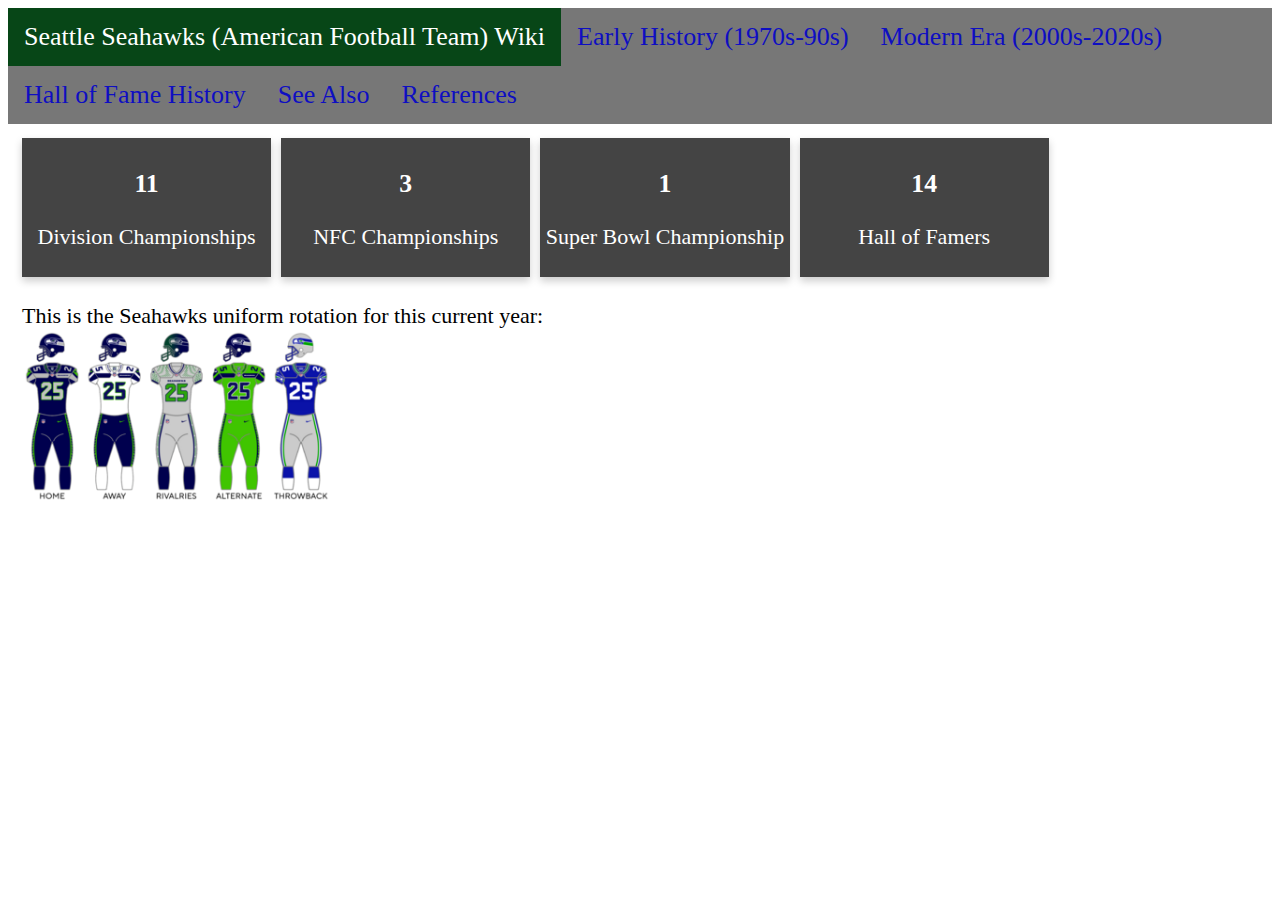
<file: lab02/index.html>
<!DOCTYPE html>
<html>

<head>
    <title>Seahawks Wiki geog328</title>

    <!-- Including the main.css file for styling -->
    <link rel="stylesheet" href="css/main.css">

    <!-- Including the Font Awesome CSS library for icons -->
    <link rel="stylesheet" href="https://cdnjs.cloudflare.com/ajax/libs/font-awesome/4.7.0/css/font-awesome.min.css">
</head>

<body>

    <!-- Navigation bar -->
    <div class="topnav" id="myTopnav">
        <!-- Active link pointing to the index.html page -->
        <a class="active" href="index.html">Seattle Seahawks (American Football Team) Wiki</a>

        <!-- Links to other sections -->
        <a href="section1.html">Early History (1970s-90s)</a>
        <a href="section2.html">Modern Era (2000s-2020s)</a>
        <a href="section3.html">Hall of Fame History</a>

        <!-- Additional links -->
        <a href="see_also.html">See Also</a>
        <a href="references.html">References</a>

        <!-- "Hamburger menu" / "Bar icon" to toggle the navigation links on smaller screens -->
        <a href="javascript:void(0);" class="icon">
            <i class="fa fa-bars"></i>
        </a>
    </div>

    <!-- Page content -->
    <div class="content">
        <div class="row">
            <div class="column">
              <div class="card">
                <p><i class=""></i></p>
                <h3>11</h3>
                <p>Division Championships
              </div>
            </div>
          
            <div class="column">
              <div class="card">
                <p><i class=""></i></p>
                <h3>3</h3>
                <p>NFC Championships</p>
              </div>
            </div>
          
            <div class="column">
              <div class="card">
                <p><i class=""></i></p>
                <h3>1</h3>
                <p>Super Bowl Championship</p>
              </div>
            </div>
          
            <div class="column">
              <div class="card">
                <p><i class=""></i></p>
                <h3>14</h3>
                <p>Hall of Famers</p>
              </div>
            </div>
          </div>
          <br>
          This is the Seahawks uniform rotation for this current year:
          <br>
          <img src="img/Seattle_Seahawks_Uniforms_2025.png" style="width: 25%; height: auto;">
          <br>
    </div>

    <!-- Including the main.js file for JavaScript functionality -->
    <script src="js/main.js"></script>

</body>

</html>
</file>
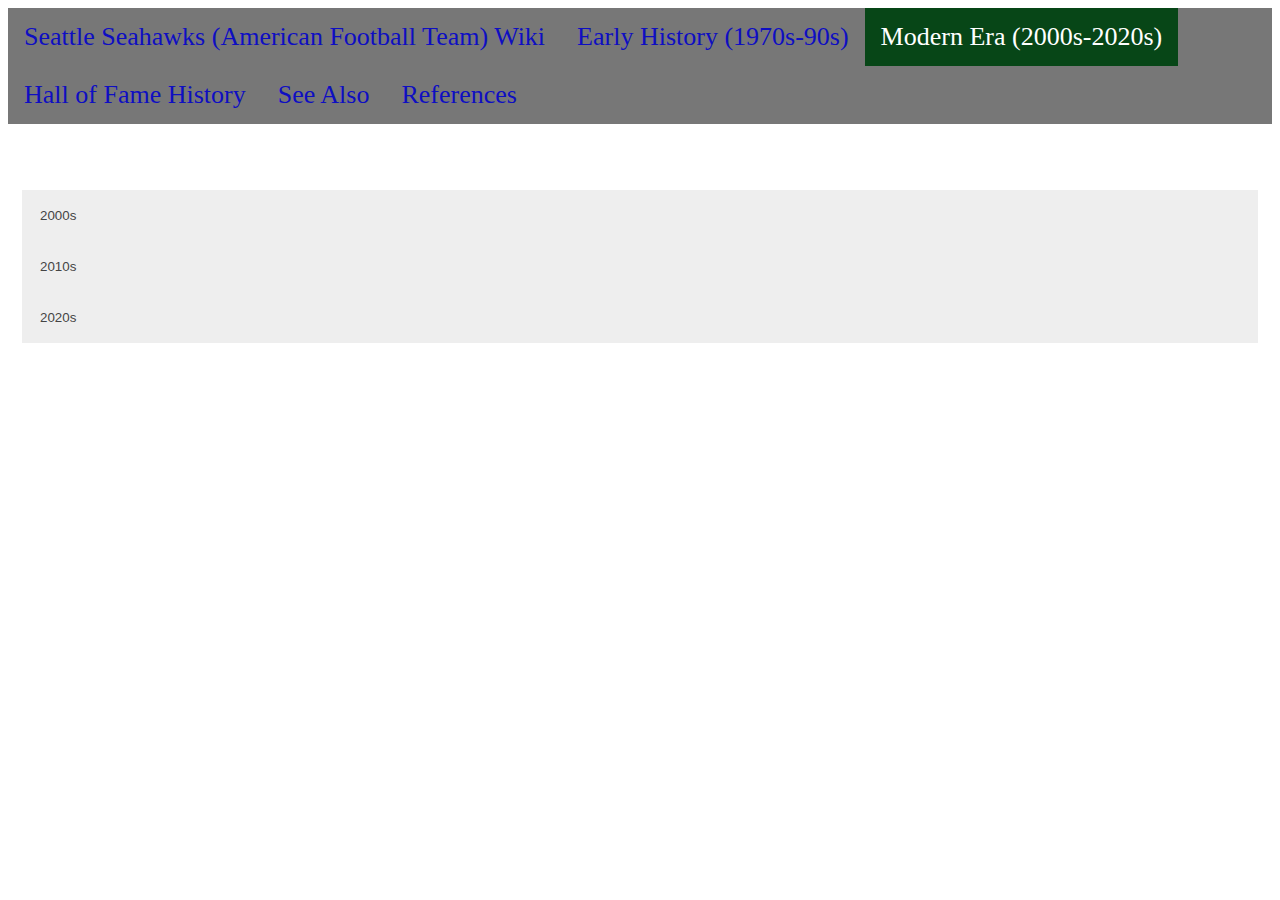
<file: lab02/section2.html>
<!DOCTYPE html>
<html>

<head>
    <title>Page Title</title>

    <!-- Including the main.css file for styling -->
    <link rel="stylesheet" href="css/main.css">

    <!-- Including the Font Awesome CSS library for icons -->
    <link rel="stylesheet" href="https://cdnjs.cloudflare.com/ajax/libs/font-awesome/4.7.0/css/font-awesome.min.css">
</head>

<body>

    <!-- Navigation bar -->
    <div class="topnav" id="myTopnav">
        <!-- Links to different sections -->
        <a href="index.html">Seattle Seahawks (American Football Team) Wiki</a>
        <a href="section1.html">Early History (1970s-90s)</a>

        <!-- Active link pointing to the section2.html page -->
        <a class="active" href="section2.html">Modern Era (2000s-2020s)</a>

        <a href="section3.html">Hall of Fame History</a>
        <a href="see_also.html">See Also</a>
        <a href="references.html">References</a>

        <!-- "Hamburger menu" / "Bar icon" to toggle the navigation links on smaller screens -->
        <a href="javascript:void(0);" class="icon">
            <i class="fa fa-bars"></i>
        </a>
    </div>

    <!-- Page content -->
    <div class="content">
        <!-- Section 2 content -->
        <br>
        <br>
        <button class="accordion">2000s</button>
            <div class="panel">
                <p>LAfter moving from the American Football Conference (AFC) to the National Football Conference (NFC) in 2002, the team had much better success. 
                    With players like Matt Hasslbeck, Sean Alexander, and Walter Jones, the Seahawks made their first Super Bowl in 2005, for Super Bowl XL (40). 
                    Unfortunately, with some controversial officiating, they came short of victory and lost.
                    <br>
                    <br>
                    <img src="img/ben-roethlisberger-super-bowl-xl-touchdown-airborne-hk_0jpg.jpg" style="width: 25%; height: auto;"></p>
            </div>

            <button class="accordion">2010s</button>
            <div class="panel">
                <p>Following this, the team hired Pete Carroll in 2010 as their new head coach. And after aquirring key defensive players like Richard Sherman, 
                    Kam Chancellor, and Earl Thomas, the Leigon of Boom was formed, arguabbly the greatest defense in NFL history. With the defense, and key offensive players 
                    like Russell Wilson, Marshawn Lynch, and Doug Baldwin the team won thier first Super Bown in 2014 agaisnt the Denver Broncos in 2014.
                    <br>
                    <br>
                    <img src="img/lob.jpg" style="width: 25%; height: auto;"></p>
            </div>

            <button class="accordion">2020s</button>
            <div class="panel">
                <p>Currently, the Seahawks are coached by Mike MacDonald, with a promising core of defensive stars, 
                    combined with a lethal passing game led by Sam Darnold and Jaxon Smith-Njigba.
                    <br>
                    <br>
                    <img src="img/images.jpeg" style="width: 25%; height: auto;"></p>
            </div>
        


    </div>

    <!-- Including the main.js file for JavaScript functionality -->
    <script src="js/main.js"></script>

</body>

</html>
</file>
<file: lab02/css/main.css>
/* Style the buttons that are used to open and close the accordion panel */
.accordion {
  background-color: #eee;
  color: #444;
  cursor: pointer;
  padding: 18px;
  width: 100%;
  text-align: left;
  border: none;
  outline: none;
  transition: 0.4s;
}

/* Dropdown Button */
.dropbtn {
  background-color: #04AA6D;
  color: white;
  padding: 16px;
  font-size: 16px;
  border: none;
}

/* The container <div> - needed to position the dropdown content */
.dropdown {
  position: relative;
  display: inline-block;
}

/* Dropdown Content (Hidden by Default) */
.dropdown-content {
  display: none;
  position: absolute;
  background-color: #f1f1f1;
  min-width: 160px;
  box-shadow: 0px 8px 16px 0px rgba(0,0,0,0.2);
  z-index: 1;
}

/* Links inside the dropdown */
.dropdown-content a {
  color: black;
  padding: 12px 16px;
  text-decoration: none;
  display: block;
}

/* Change color of dropdown links on hover */
.dropdown-content a:hover {background-color: #ddd;}

/* Show the dropdown menu on hover */
.dropdown:hover .dropdown-content {display: block;}

/* Change the background color of the dropdown button when the dropdown content is shown */
.dropdown:hover .dropbtn {background-color: #3e8e41;}

/* Add a background color to the button if it is clicked on (add the .active class with JS), and when you move the mouse over it (hover) */
.active, .accordion:hover {
  background-color: #ccc;
}

table, th, td {
  border: 1px solid darkgreen;
}

.section{
  box-sizing: border-box;
}

/* Float four columns side by side */
.column {
  float: left;
  width: 20%;
  padding: 0 5px;
}

.row {margin: 0 -5px;}

/* Clear floats after the columns */
.row:after {
  content: "";
  display: table;
  clear: both;
}

/* Responsive columns */
@media screen and (max-width: 600px) {
  .column {
    width: 100%;
    display: block;
    margin-bottom: 10px;
  }
}

/* Style the counter cards */
.card {
  box-shadow: 0 4px 8px 0 rgba(0, 0, 0, 0.2);
  padding: 5px;
  text-align: center;
  background-color: #444;
  color: white;
}

.fa {font-size:50px;}

/* Style the accordion panel. Note: hidden by default */
.panel {
  padding: 0 18px;
  background-color: white;
  display: none;
  overflow: hidden;
}
/* Add a black background color to the top navigation */
.topnav {
  background-color: rgb(119, 119, 119);
  overflow: hidden;
}

/* Style the links inside the navigation bar */
.topnav a {
  float: left;
  display: block;
  color: #0e0ec2;
  text-align: center;
  padding: 14px 16px;
  text-decoration: none;
  font-size: 26px;
}

/* Change the color of links on hover */
.topnav a:hover {
  background-color: #ddd;
  color: rgb(15, 178, 53);
}

/* Add an active class to highlight the current page */
.topnav a.active {
  background-color: #074617;
  color: white;
}

/* Hide the icon that should open and close the topnav on small screens */
.topnav .icon {
  display: none;
}

/* Style for page content */
.content {
  padding: 14px;
  font-size: 22px;
}

/* When the screen is less than 800 pixels wide */
@media screen and (max-width: 1000px) {
  /* Hide all links, except for the selected tab */
  .topnav a:not(.active) {
    display: none;
  }

  /* Show the icon that should open and close the topnav */
  .topnav a.icon {
    float: right;
    display: block;
  }
}

/* When the screen is less than 800 pixels wide, if the user clicks on the icon */
/* the "responsive" class attribute will be added to the topnav by the JavaScript code */
/* This media query sets the style for the unfolded topnav */
/* It makes the topnav look good on small screens (display the links vertically instead of horizontally)  */
@media screen and (max-width: 800px) {
  .topnav.responsive {
    position: relative;
  }

  .topnav.responsive a.icon {
    position: absolute;
    right: 0;
    top: 0;
  }

  .topnav.responsive a {
    float: none;
    display: block;
    text-align: left;
  }
  
}
</file>
